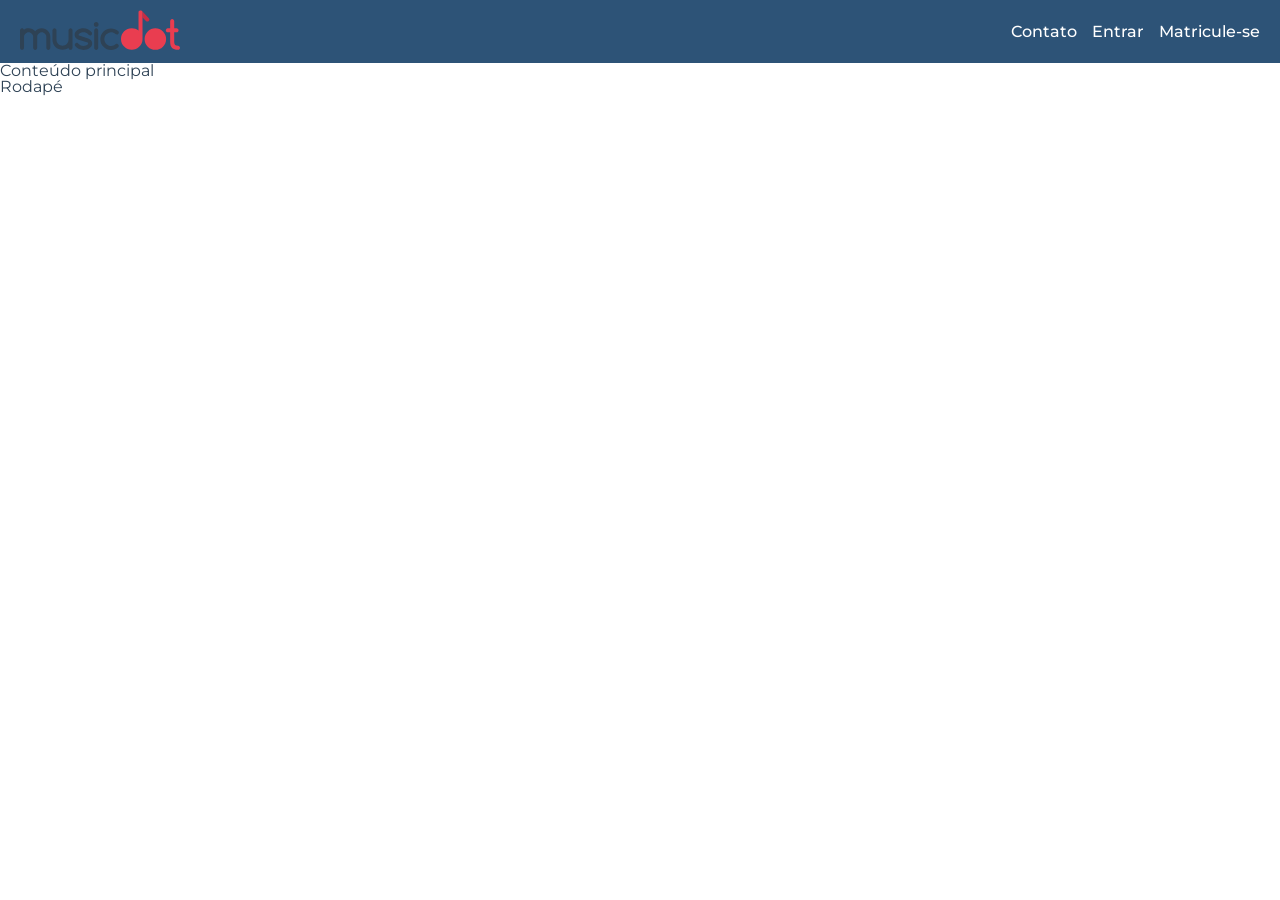
<file: index.html>
<!DOCTYPE html>
<html lang="pt-BR">
<head>
    <meta charset="UTF-8">
    <meta name="viewport" content="width=device-width, initial-scale=1.0">
    <title>MusicDot - Página Inicial</title>
   
    <link href="https://fonts.googleapis.com/css?family=Montserrat:300,400,500,600,700&display=block" rel="stylesheet">
   
    <link rel="stylesheet" href="css/reset.css">

    <link rel="stylesheet" href="css/cabecalho.css">
</head>
<body>
    <header class="cabecalho">
        <h1>
            <img src="img/logo.svg" alt="MusicDot">
        </h1>
        <nav>
            <ul>
                <li><a href="sobre.html#contato">Contato</a></li>
                <li><a href="#">Entrar</a></li>
                <li><a href="#">Matricule-se</a></li>
            </ul>
        </nav>
    </header>

    <main>
        <p>Conteúdo principal</p>
    </main>

    <footer>
        <p>Rodapé</p>
    </footer>
</body>
</html>
</file>
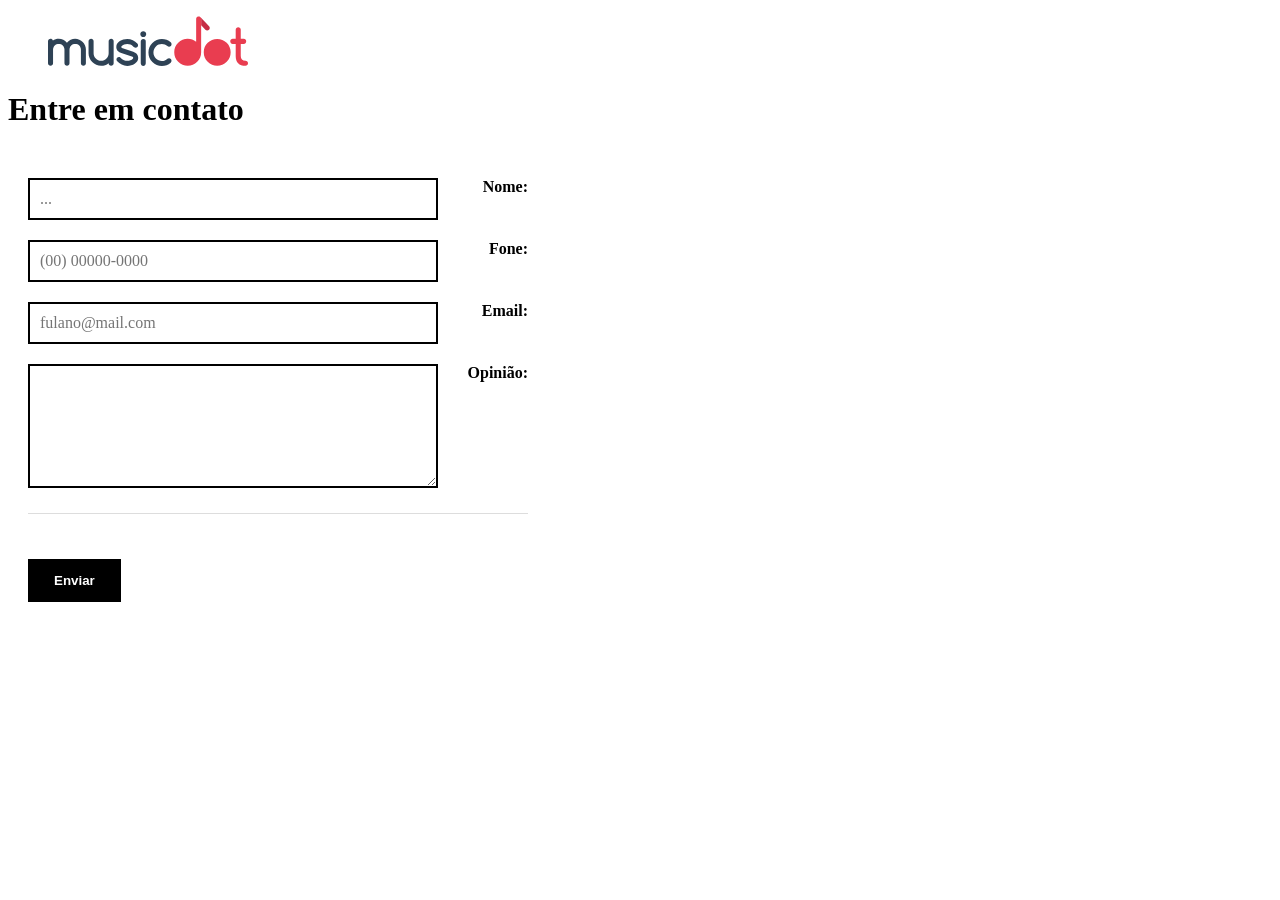
<file: contato.html>
<!DOCTYPE html>
<html lang="pt-BR">
<head>
    <meta charset="UTF-8">
    <meta name="viewport" content="width=device-width, initial-scale=1.0">
    <title>Formulário de Contato - MusicDot</title>
    <link rel="stylesheet" href="css/contato.css">

</head>
<body>
    <figure>
        <img src="img/logo.svg" alt="Logo da MusicDot">
    </figure>

    <h1>Entre em contato</h1>
    
    <form class="contact-form" action="/enviar-contato" method="POST">
        <div class="contact-row">
            <label for="nome">Nome:</label>
            <input type="text" id="nome" name="nome" required placeholder="...">
        </div>
        
        <div class="contact-row">
            <label for="telefone">Fone:</label>
            <input type="tel" id="telefone" name="telefone" placeholder="(00) 00000-0000">
        </div>
        
        <div class="contact-row">
            <label for="email">Email:</label>
            <input type="email" id="email" name="email" required placeholder="fulano@mail.com">
        </div>
        
        <div class="contact-row">
            <label for="opiniao">Opinião:</label>
            <textarea id="opiniao" name="opiniao" required></textarea placeholder="Deixe sua opinião">
        </div>
        
        <div class="form-divider"></div>
        
        <button type="submit" class="submit-btn">Enviar</button>
    </form>
</body>
</html>
</file>
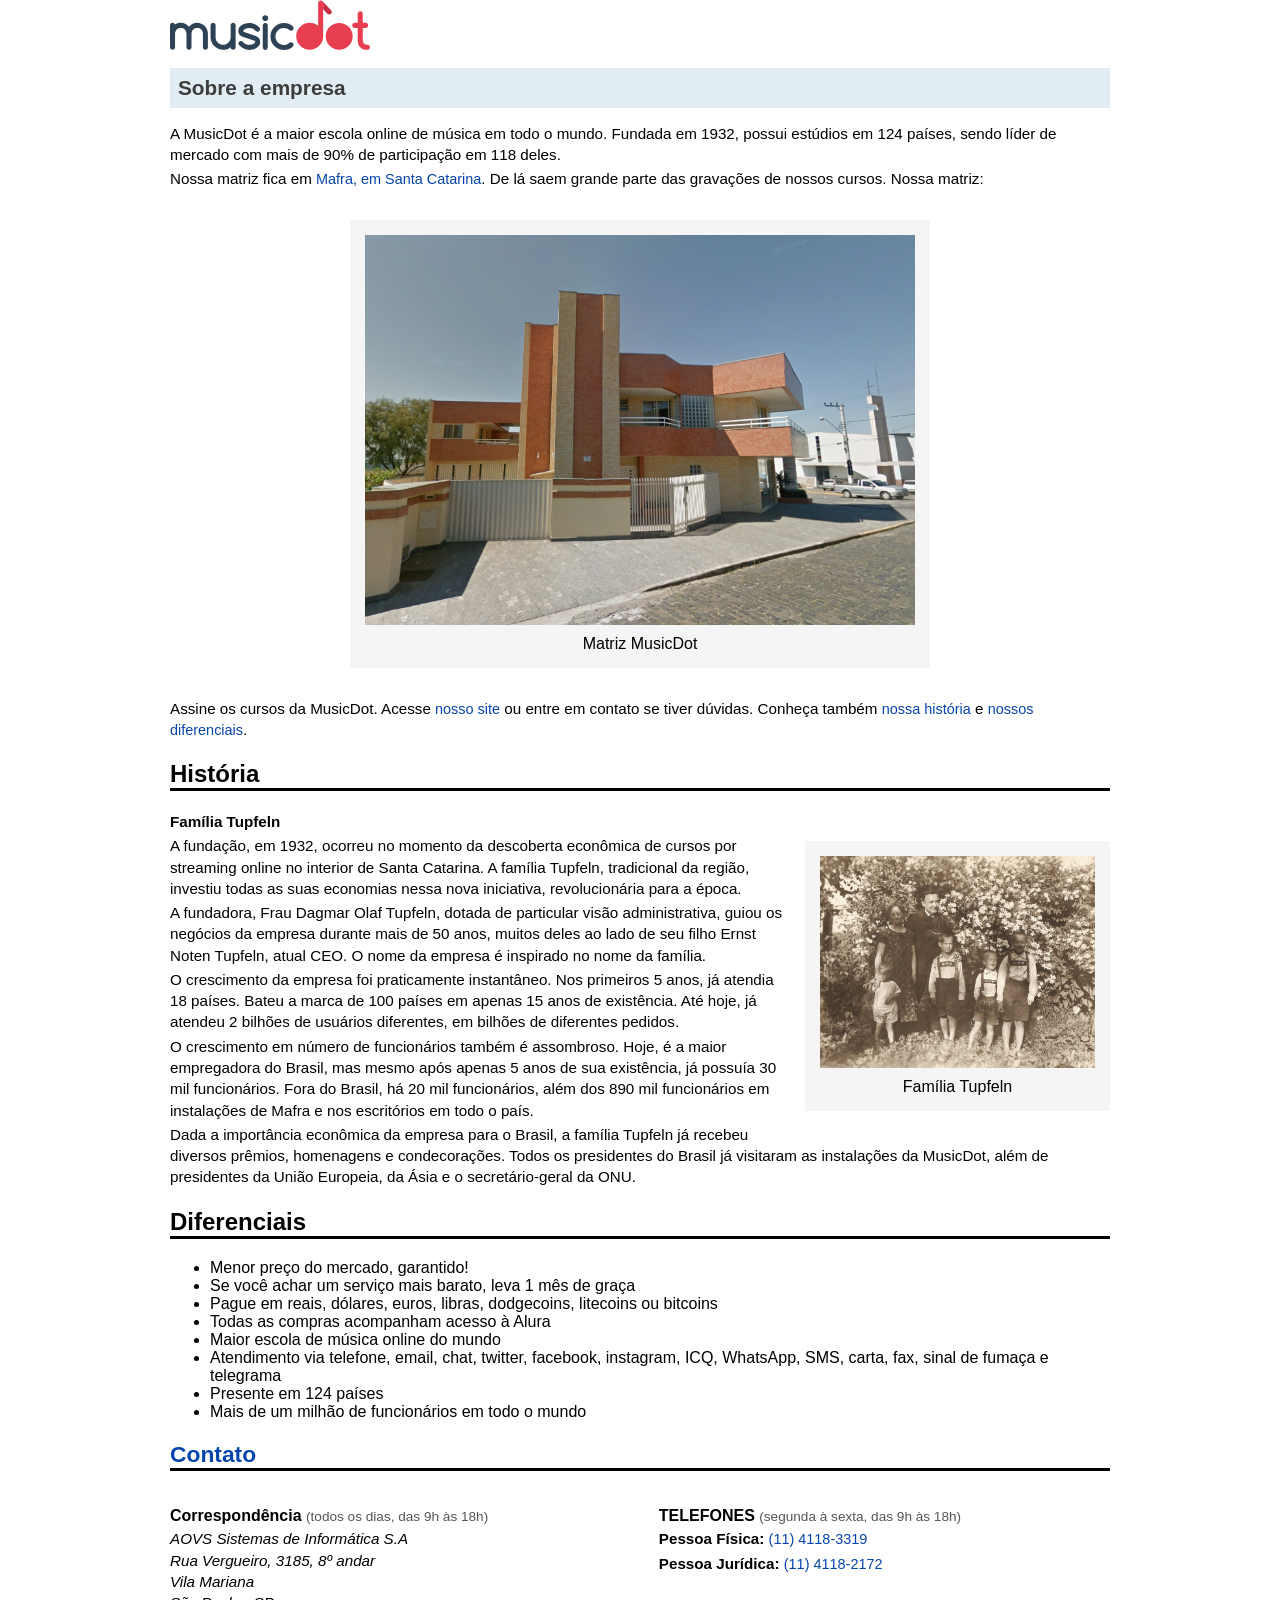
<file: sobre.html>
<!DOCTYPE html>
<html lang="pt-BR">

<head>
    <meta charset="utf-8">
    <title>MusicDot | Sobre a empresa</title>
    <link rel="icon" href="img/favicon.ico" type="image/x-icon">
    <link rel="stylesheet" href="css/sobre.css">
</head>

<body>
<div class="container">
    <div class="logo">
        <img src="img/logo.svg" alt="Logo MusicDot">
    </div>

    <h1 class="titulo-principal">Sobre a empresa</h1>

    <p>A MusicDot é a maior escola online de música em todo o mundo. Fundada em 1932, possui estúdios em 124 países, sendo líder de mercado com mais de 90% de participação em 118 deles.</p>

    <p>Nossa matriz fica em <a href="https://maps.google.com.br/?q=190,GabrielDequech,Mafra,SC" target="_blank">Mafra, em Santa Catarina</a>. De lá saem grande parte das gravações de nossos cursos. Nossa matriz:</p>

    <figure class="matriz">
        <img src="img/matriz-musicdot.png" alt="Foto da matriz da MusicDot">
        <figcaption>Matriz MusicDot</figcaption>
    </figure>

    <p>
        Assine os cursos da MusicDot. Acesse <a href="index.html">nosso site</a> ou entre em contato se tiver dúvidas. 
        Conheça também <a href="sobre.html#historia">nossa história</a> e 
        <a href="sobre.html#diferenciais">nossos diferenciais</a>.
    </p>

    <h2 id="historia">História</h2>

    <figure class="familia">
        <img src="img/familia-tupfeln.jpg" alt="Foto da Família Tupfeln">
        <figcaption>Família Tupfeln</figcaption>
    </figure>

    <p><strong>Família Tupfeln</strong></p>

    <p>A fundação, em 1932, ocorreu no momento da descoberta econômica de cursos por streaming online no interior de Santa Catarina. A família Tupfeln, tradicional da região, investiu todas as suas economias nessa nova iniciativa, revolucionária para a época.</p>

    <p>A fundadora, Frau Dagmar Olaf Tupfeln, dotada de particular visão administrativa, guiou os negócios da empresa durante mais de 50 anos, muitos deles ao lado de seu filho Ernst Noten Tupfeln, atual CEO. O nome da empresa é inspirado no nome da família.</p>

    <p>O crescimento da empresa foi praticamente instantâneo. Nos primeiros 5 anos, já atendia 18 países. Bateu a marca de 100 países em apenas 15 anos de existência. Até hoje, já atendeu 2 bilhões de usuários diferentes, em bilhões de diferentes pedidos.</p>

    <p>O crescimento em número de funcionários também é assombroso. Hoje, é a maior empregadora do Brasil, mas mesmo após apenas 5 anos de sua existência, já possuía 30 mil funcionários. Fora do Brasil, há 20 mil funcionários, além dos 890 mil funcionários em instalações de Mafra e nos escritórios em todo o país.</p>

    <p>Dada a importância econômica da empresa para o Brasil, a família Tupfeln já recebeu diversos prêmios, homenagens e condecorações. Todos os presidentes do Brasil já visitaram as instalações da MusicDot, além de presidentes da União Europeia, da Ásia e o secretário-geral da ONU.</p>

    <h2 id="diferenciais">Diferenciais</h2>
    <ul>
        <li>Menor preço do mercado, garantido!</li>
        <li>Se você achar um serviço mais barato, leva 1 mês de graça</li>
        <li>Pague em reais, dólares, euros, libras, dodgecoins, litecoins ou bitcoins</li>
        <li>Todas as compras acompanham acesso à Alura</li>
        <li>Maior escola de música online do mundo</li>
        <li>Atendimento via telefone, email, chat, twitter, facebook, instagram, ICQ, WhatsApp, SMS, carta, fax, sinal de fumaça e telegrama</li>
        <li>Presente em 124 países</li>
        <li>Mais de um milhão de funcionários em todo o mundo</li>
    </ul>

   <h2 id="contato"><a href="contato.html">Contato</a></h2>

    <section>
        <article>
            <h3><strong>Correspondência</strong> <small>(todos os dias, das 9h às 18h)</small></h3>
            <address>
                AOVS Sistemas de Informática S.A<br>
                Rua Vergueiro, 3185, 8º andar<br>
                Vila Mariana<br>
                São Paulo - SP
            </address>
        </article>

        <article>
            <h3><strong>TELEFONES</strong> <small>(segunda à sexta, das 9h às 18h)</small></h3>
            <p><strong>Pessoa Física:</strong> <a href="tel:+551141183319">(11) 4118-3319</a></p>
            <p><strong>Pessoa Jurídica:</strong> <a href="tel:+551141182172">(11) 4118-2172</a></p>
        </article>
    </section>
</div>
</body>

</html>
</file>
<file: css/cabecalho.css>
.cabecalho {
    background-color: #2D5377;
    color: #FFF;
    padding: 10px 20px;
    display: flex;
    align-items: center;
    justify-content: space-between;
}
.cabecalho img {
    height: 40px;
}
.cabecalho nav ul {
    display: flex;
    gap: 15px;
}
.cabecalho nav ul li a {
    color: #FFF;
    font-weight: 500;
}
</file>
<file: css/contato.css>
.contact-form {
    max-width: 500px;
    margin: 30px 0;
    padding: 20px;
}

.contact-row {
    display: flex;
    flex-direction: row-reverse;
    justify-content: flex-end; 
    margin-bottom: 20px;
}

.contact-row label {
    width: 80px;
    font-weight: bold;
    margin-left: 10px; 
    text-align: right; 
}

.contact-row input,
.contact-row textarea {
    flex: 1;
    padding: 10px;
    border: 2px solid #000000;
    border-radius: 0;
    background-color: transparent;
    font-family: inherit;
    font-size: 1em;
    order: 1; 
}


.contact-row textarea {
    height: 100px;
    resize: vertical;
}

.submit-btn {
    padding: 12px 24px;
    background-color: #000000;
    color: white;
    border: 2px solid #000000;
    font-weight: bold;
    cursor: pointer;
    margin-top: 20px;
    transition: all 0.3s ease;
}

.submit-btn:hover {
    background-color: #333333;
    border-color: #333333;
}

.form-divider {
    border-top: 1px solid #ddd;
    margin: 25px 0;
}
</file>
<file: css/sobre.css>
body {
    font-family: Arial, Helvetica, sans-serif;
    display: flex;
    justify-content: center;
    margin: 0;
    padding: 0;
}

.container {
    width: 940px;
    margin: 0 auto;
}

.titulo-principal {
    color: #3D3D3D;
    background-color: #E1EDF2;
    padding: 8px;
    font-weight: bold;
    font-size: 1.3em;
    margin-bottom: 15px;
}

h2:not(.titulo-principal) {
    border-bottom: solid;
    font-weight: bold;
}

figure {
    background-color: whitesmoke;
    display: flex;
    flex-direction: column;
    align-items: center;
    padding: 15px;
    margin: 30px 0;
}

figcaption {
    margin-top: 10px;
}

figure.matriz figcaption,
figure.familia figcaption {
    color: black;
}

figure img {
    width: 100%;
    height: auto;
}

figure.matriz {
    width: 550px;
    margin: 30px auto;
}

figure.familia {
    width: 275px;
    float: right;
    margin: 30px 0 20px 20px;
}

section {
    display: flex;
    justify-content: space-between;
    margin-top: 10px;
    gap: 20px;
}

section article {
    width: 48%;
}

h3 {
    font-size: 1em;
    margin-bottom: 3px;
}

h3 small {
    font-weight: normal;
    color: #555;
    font-size: 0.85em;
}

address {
    font-style: italic;
    line-height: 1.4;
    margin-top: 3px;
    font-size: 0.95em;
}

p {
    line-height: 1.4;
    margin: 3px 0;
    font-size: 0.95em;
}

a {
    color: #0645AD;
    text-decoration: none;
    font-size: 0.95em;
}

a:hover {
    text-decoration: underline;
}
</file>
